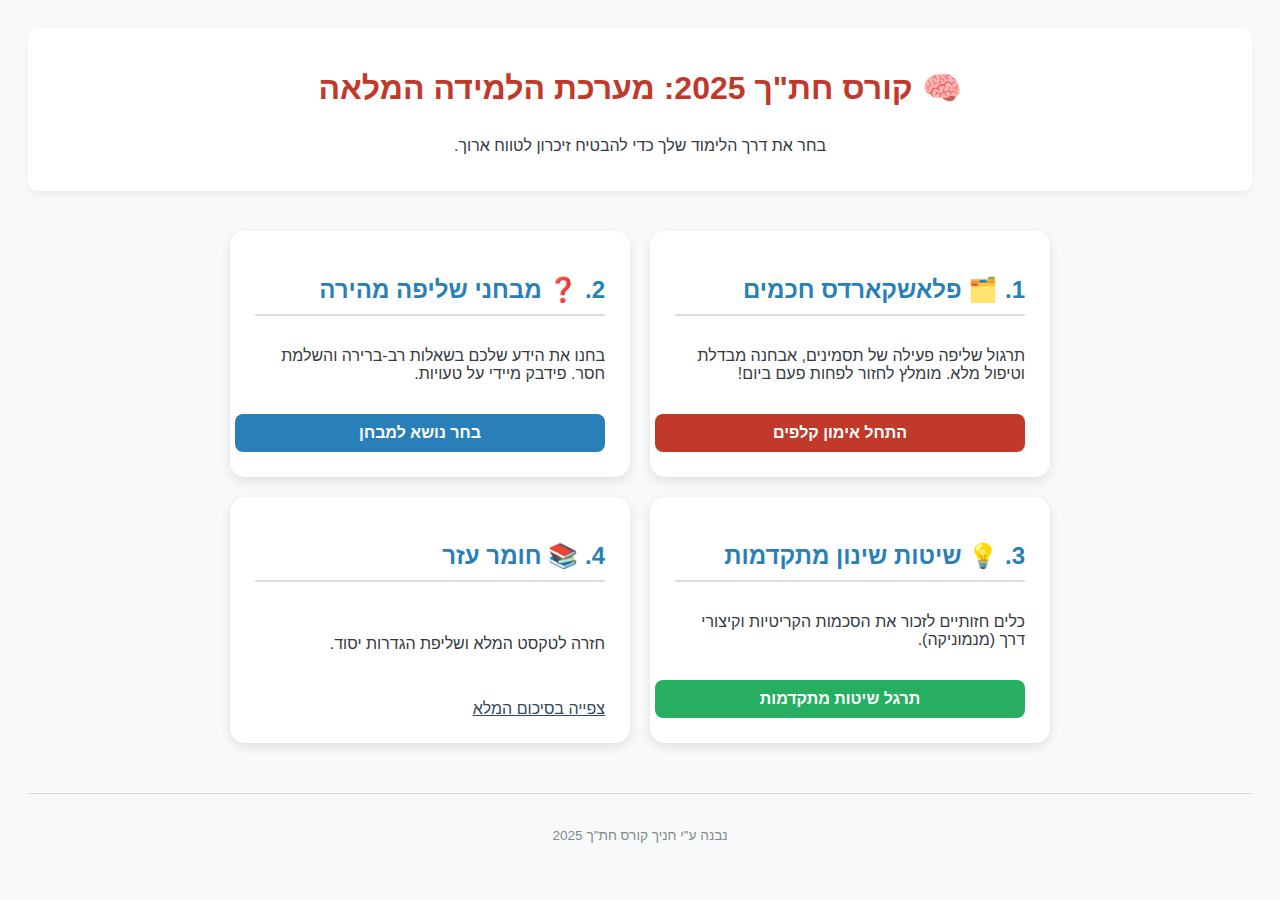
<file: index.html>
<!DOCTYPE html>
<html lang="he" dir="rtl">
<head>
    <meta charset="UTF-8">
    <meta name="viewport" content="width=device-width, initial-scale=1.0">
    <title>מערכת הלימוד לחת"ך | דף הבית</title>
    <link rel="stylesheet" href="styles/style.css"> 
</head>
<body>
    <header class="main-header">
        <h1>🧠 קורס חת"ך 2025: מערכת הלמידה המלאה</h1>
        <p>בחר את דרך הלימוד שלך כדי להבטיח זיכרון לטווח ארוך.</p>
    </header>

    <main class="main-container">
        <section id="flashcards" class="study-card">
            <h2>1. 🗂️ פלאשקארדס חכמים</h2>
            <p>תרגול שליפה פעילה של תסמינים, אבחנה מבדלת וטיפול מלא. מומלץ לחזור לפחות פעם ביום!</p>
            <a href="flashcards.html" class="cta-button">התחל אימון קלפים</a>
        </section>

        <section id="quizzes" class="study-card">
            <h2>2. ❓ מבחני שליפה מהירה</h2>
            <p>בחנו את הידע שלכם בשאלות רב-ברירה והשלמת חסר. פידבק מיידי על טעויות.</p>
            <a href="quiz.html" class="cta-button secondary-button">בחר נושא למבחן</a>
        </section>

        <section id="advanced-methods" class="study-card">
            <h2>3. 💡 שיטות שינון מתקדמות</h2>
            <p>כלים חזותיים לזכור את הסכמות הקריטיות וקיצורי דרך (מנמוניקה).</p>
            <a href="mnemonics.html" class="cta-button tertiary-button">תרגל שיטות מתקדמות</a>
        </section>

        <section id="resources" class="study-card small-card">
            <h2>4. 📚 חומר עזר</h2>
            <p>חזרה לטקסט המלא ושליפת הגדרות יסוד.</p>
            <a href="קישור לקובץ סיכום המקורי" target="_blank" class="small-link">צפייה בסיכום המלא</a>
        </section>
    </main>

    <footer class="main-footer">
        <p>נבנה ע"י חניך קורס חת"ך 2025</p>
    </footer>
</body>
</html>
</file>
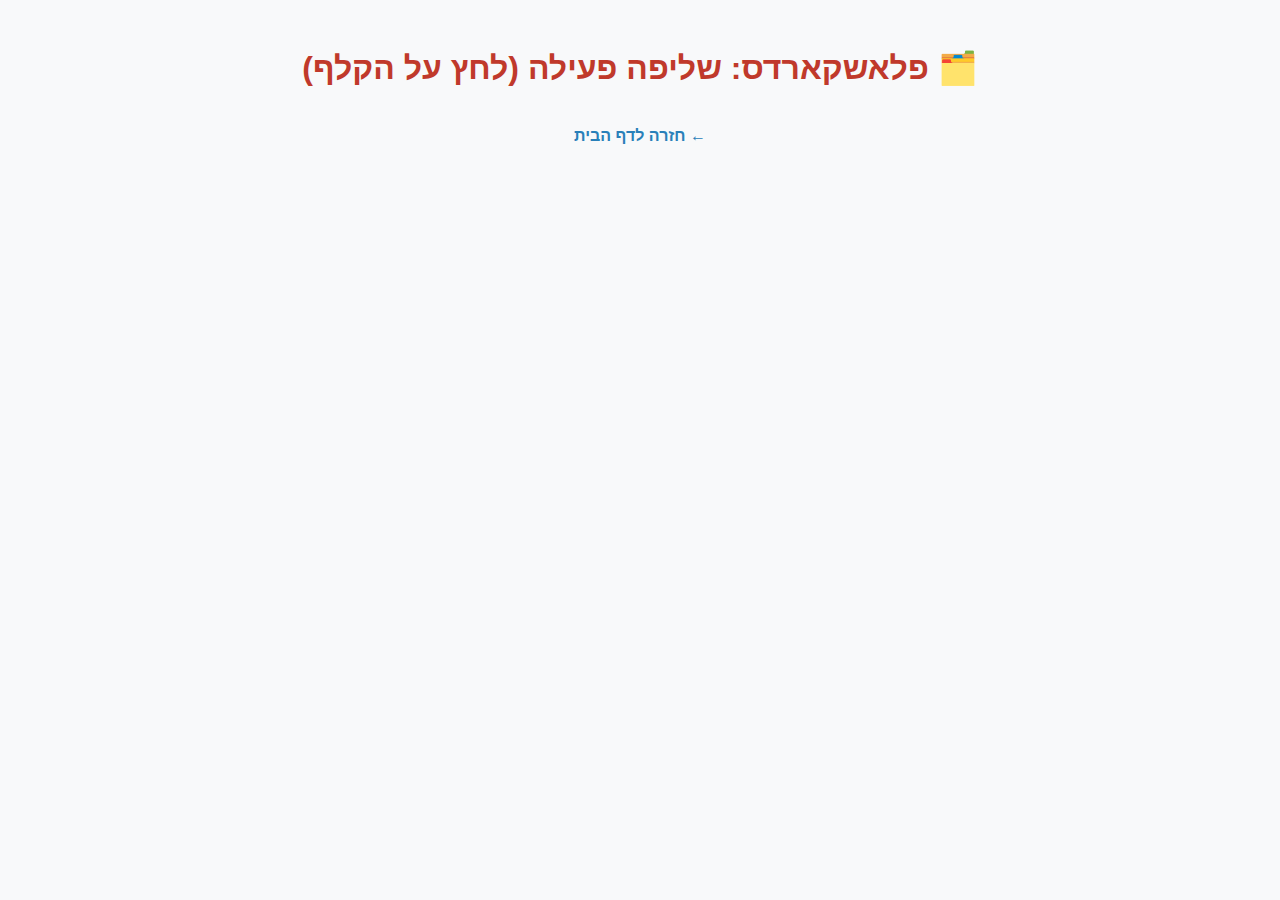
<file: flashcards.html>
<!DOCTYPE html>
<html lang="he" dir="rtl">
<head>
    <meta charset="UTF-8">
    <meta name="viewport" content="width=device-width, initial-scale=1.0">
    <title>פלאשקארדס חכמים</title>
    <link rel="stylesheet" href="styles/style.css"> 
    <script src="data/studyData.js"></script> 
</head>
<body>
    <header>
        <h1>🗂️ פלאשקארדס: שליפה פעילה (לחץ על הקלף)</h1>
        <a href="index.html" class="back-button">← חזרה לדף הבית</a>
    </header>

    <div class="cards-container" id="cards-container">
        </div>

    <script>
        // פונקציות ליצירת רשימה ב-HTML
        function createListHTML(items, isTreatment = false) {
            let listClass = isTreatment ? 'detail-list treatment-list' : 'detail-list';
            let html = `<ul class="${listClass}">`;
            items.forEach(item => {
                html += `<li>${item}</li>`;
            });
            html += `</ul>`;
            return html;
        }

        // פונקציה לטעינת הקלפים והצגתם
        function renderCards() {
            const container = document.getElementById('cards-container');
            // משתמשים במערך STUDY_DATA שנטען מ-data/studyData.js
            const studyPlan = STUDY_DATA; 
            
            studyPlan.forEach(item => {
                // תוכן צד קדמי (השאלה)
                const frontContent = item.topic;

                // תוכן צד אחורי (התשובה המלאה)
                let backContent = `<div class="back-title">${item.topic}</div>`;
                
                // 1. תסמינים
                backContent += `<div class="detail-header">תסמינים מרכזיים</div>`;
                backContent += createListHTML(item.symptoms);

                // 2. מבדילים
                backContent += `<div class="detail-header">תסמינים מבדילים</div>`;
                backContent += createListHTML(item.distinguishing);
                
                // 3. טיפול
                backContent += `<div class="detail-header treatment-header">טיפול מלא</div>`;
                backContent += createListHTML(item.treatment, true);


                // בניית מבנה הקלף המלא (כולל אפקט היפוך)
                const cardHTML = `
                    <div class="flip-card" onclick="this.classList.toggle('flipped')">
                        <div class="flip-card-inner">
                            <div class="flip-card-front">
                                ${frontContent}
                                <br><br>
                                (לחץ להיפוך)
                            </div>
                            <div class="flip-card-back">
                                ${backContent}
                            </div>
                        </div>
                    </div>
                `;
                container.innerHTML += cardHTML;
            });
        }

        // טעינת הקלפים כאשר הדף נטען
        document.addEventListener('DOMContentLoaded', renderCards);
    </script>
</body>
</html>
</file>
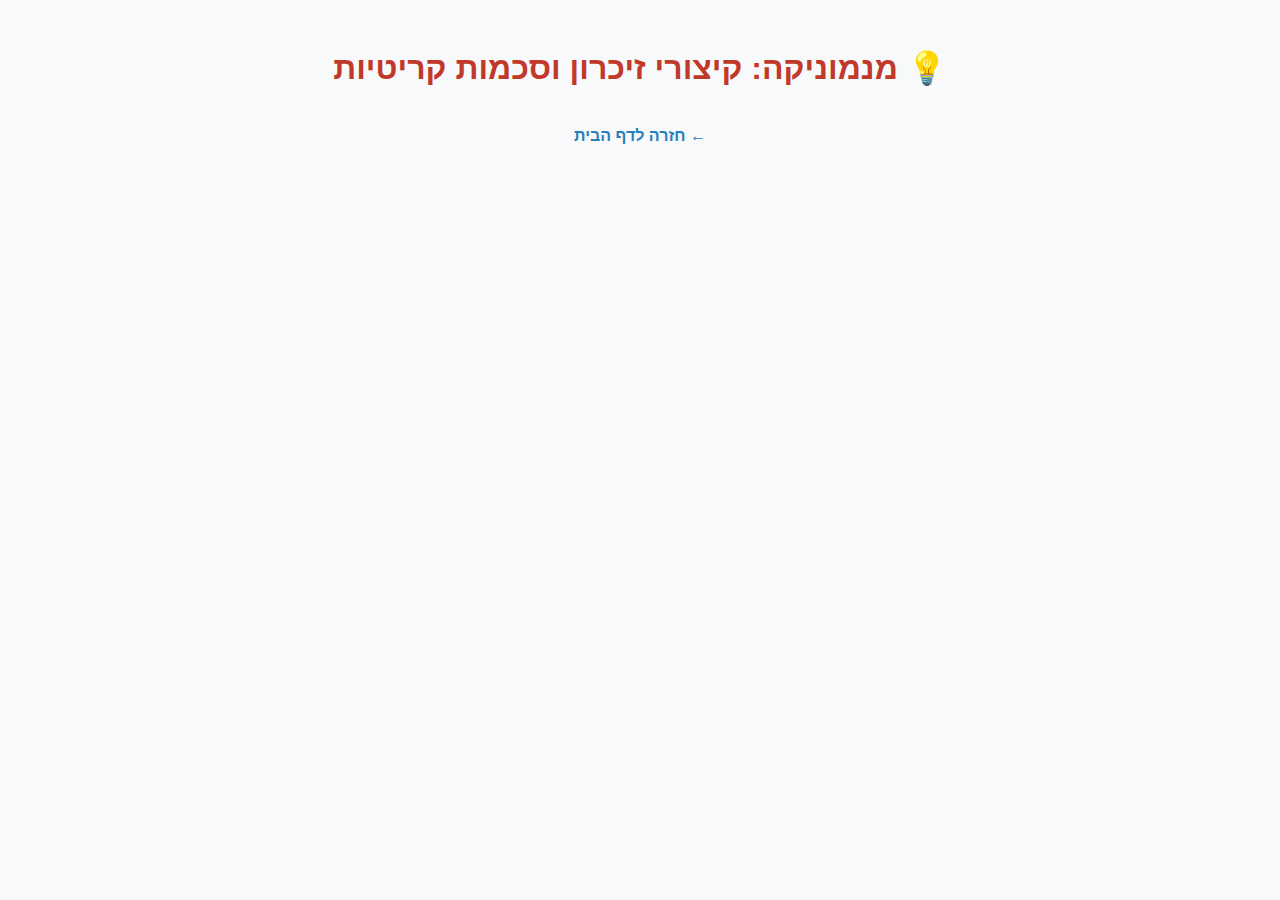
<file: mnemonics.html>
<!DOCTYPE html>
<html lang="he" dir="rtl">
<head>
    <meta charset="UTF-8">
    <meta name="viewport" content="width=device-width, initial-scale=1.0">
    <title>מנמוניקה וקיצורי דרך</title>
    <link rel="stylesheet" href="styles/style.css"> 
    <script src="data/studyData.js"></script> 
    <style>
        .mnemonics-grid {
            display: grid;
            grid-template-columns: repeat(auto-fit, minmax(300px, 1fr));
            gap: 20px;
            max-width: 1000px;
            margin: 30px auto;
        }
        .mnemonic-item {
            background-color: #ecf0f1;
            padding: 20px;
            border-radius: 10px;
            box-shadow: 0 4px 6px rgba(0, 0, 0, 0.1);
            text-align: right;
            border-right: 5px solid #27ae60;
        }
        .mnemonic-item h3 {
            color: #2c3e50;
            margin-top: 0;
            font-size: 1.6em;
            border-bottom: 2px dashed #bdc3c7;
            padding-bottom: 10px;
        }
        .mnemonic-item p {
            font-size: 1.1em;
            color: #34495e;
            line-height: 1.5;
            margin-top: 15px;
        }
        .mnemonic-item span {
            font-weight: bold;
            color: #e74c3c; /* צבע אדום לקיצור עצמו */
        }
    </style>
</head>
<body>
    <header>
        <h1>💡 מנמוניקה: קיצורי זיכרון וסכמות קריטיות</h1>
        <a href="index.html" class="back-button">← חזרה לדף הבית</a>
    </header>

    <div class="mnemonics-grid" id="mnemonics-grid">
        </div>

    <script>
        document.addEventListener('DOMContentLoaded', () => {
            const gridContainer = document.getElementById('mnemonics-grid');
            
            // שימוש במערך STUDY_DATA שנטען מקובץ הנתונים
            STUDY_DATA.forEach(item => {
                // מציגים רק אם קיים קיצור זיכרון
                if (item.mnemonic) {
                    const html = `
                        <div class="mnemonic-item">
                            <h3>${item.topic} (${item.category})</h3>
                            <p><span>${item.mnemonic}</span></p>
                            <p>${item.treatment.join(' | ')}</p>
                        </div>
                    `;
                    gridContainer.innerHTML += html;
                }
            });
        });
    </script>
</body>
</html>
</file>
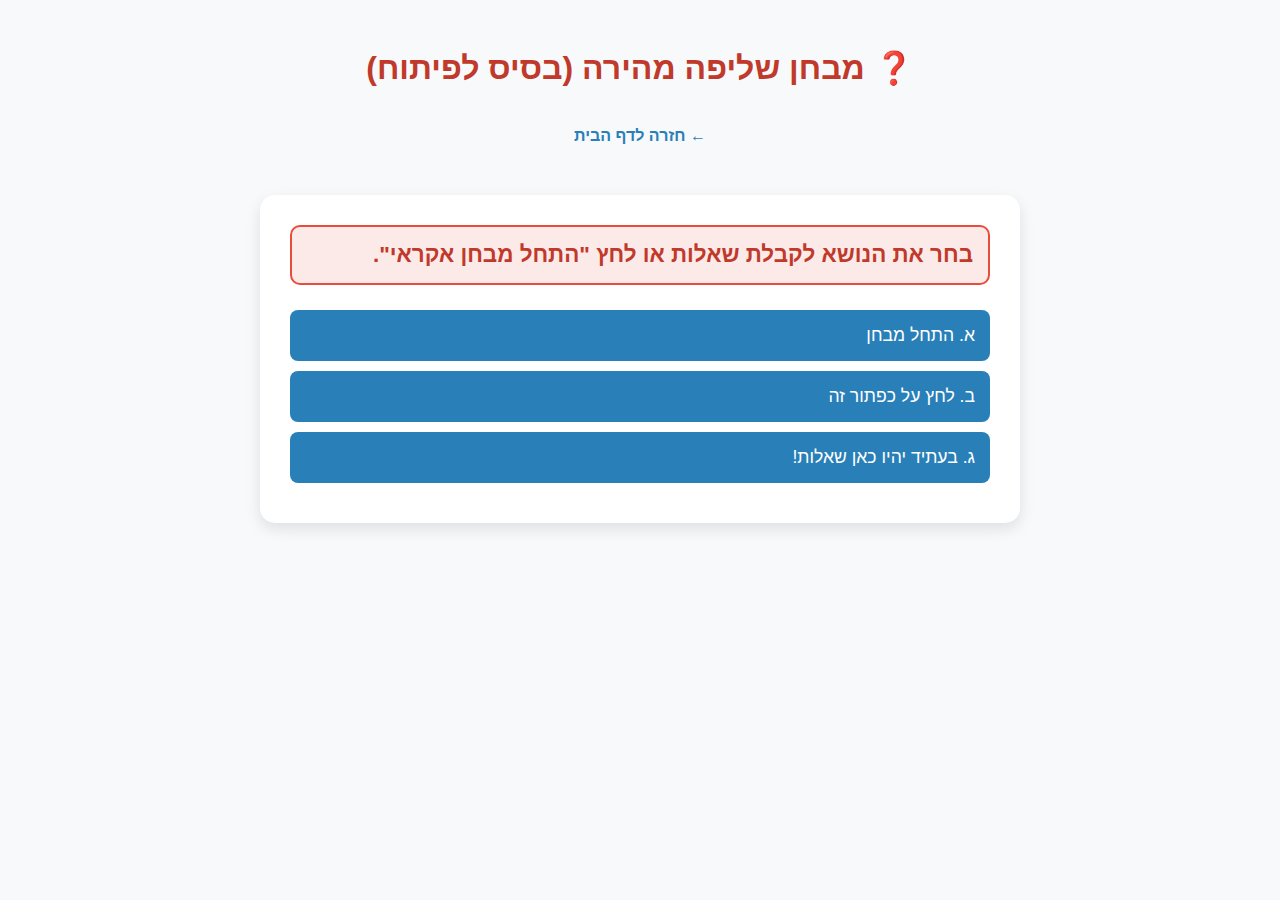
<file: quiz.html>
<!DOCTYPE html>
<html lang="he" dir="rtl">
<head>
    <meta charset="UTF-8">
    <meta name="viewport" content="width=device-width, initial-scale=1.0">
    <title>מבחן שליפה מהירה</title>
    <link rel="stylesheet" href="styles/style.css"> 
    <script src="data/studyData.js"></script> 
    <style>
        .quiz-container {
            max-width: 700px;
            margin: 30px auto;
            background-color: white;
            padding: 30px;
            border-radius: 15px;
            box-shadow: 0 6px 15px rgba(0, 0, 0, 0.1);
            text-align: right;
        }
        .question-box {
            font-size: 1.4em;
            font-weight: bold;
            color: #c0392b;
            margin-bottom: 25px;
            padding: 15px;
            border: 2px solid #e74c3c;
            border-radius: 10px;
            background-color: #fceae8;
        }
        .answer-button {
            display: block;
            width: 100%;
            padding: 15px;
            margin-bottom: 10px;
            background-color: #2980b9;
            color: white;
            border: none;
            border-radius: 8px;
            text-align: right;
            font-size: 1.1em;
            cursor: pointer;
            transition: background-color 0.3s, transform 0.1s;
        }
        .answer-button:hover {
            background-color: #3498db;
        }
        .feedback {
            margin-top: 20px;
            padding: 15px;
            border-radius: 10px;
            font-weight: bold;
            display: none; /* נסתר עד לקבלת תשובה */
        }
        .correct {
            background-color: #2ecc71;
            color: white;
        }
        .incorrect {
            background-color: #e74c3c;
            color: white;
        }
    </style>
</head>
<body>
    <header>
        <h1>❓ מבחן שליפה מהירה (בסיס לפיתוח)</h1>
        <a href="index.html" class="back-button">← חזרה לדף הבית</a>
    </header>

    <div class="quiz-container">
        <div class="question-box" id="question-text">
            בחר את הנושא לקבלת שאלות או לחץ "התחל מבחן אקראי".
        </div>

        <div id="answers-container">
            <button class="answer-button">א. התחל מבחן</button>
            <button class="answer-button">ב. לחץ על כפתור זה</button>
            <button class="answer-button">ג. בעתיד יהיו כאן שאלות!</button>
        </div>

        <div class="feedback" id="feedback-message"></div>
    </div>

    <script>
        // *** הערה: זוהי רק מסגרת לוגיקה. הוספת הלוגיקה המלאה ליצירת שאלות באופן אקראי דורשת פיתוח נוסף ב-JavaScript ***
        
        document.addEventListener('DOMContentLoaded', () => {
            // לדוגמה: ניתן לטעון את כל הנושאים מה-STUDY_DATA
            const topics = STUDY_DATA.map(item => item.topic);
            console.log("נושאים זמינים למבחן:", topics);
            
            // פונקציה שתשלף שאלות רב-ברירה ותטען אותן לדף
            // function loadNewQuestion() { ... }
            
            // נניח: document.getElementById('question-text').innerText = "מהו הטיפול המיידי במקרה של שוק אנפילקטי?";
        });
    </script>
</body>
</html>
</file>
<file: styles/style.css>
/* styles/style.css */
body {
    font-family: 'Segoe UI', Tahoma, Geneva, Verdana, sans-serif;
    background-color: #f8f9fa;
    color: #343a40;
    padding: 20px;
    text-align: center;
    direction: rtl; /* יישור לימין לכל האתר */
}

h1 {
    color: #c0392b;
    margin-bottom: 30px;
    font-size: 2em;
}

/* --- דף הבית (index.html) --- */
.main-header {
    margin-bottom: 40px;
    padding: 20px;
    background-color: #ffffff;
    border-radius: 10px;
    box-shadow: 0 4px 8px rgba(0, 0, 0, 0.05);
}
.main-container {
    display: flex;
    flex-wrap: wrap;
    justify-content: center;
    gap: 20px;
    max-width: 1200px;
    margin: 0 auto;
}
.study-card {
    background-color: #ffffff;
    padding: 25px;
    border-radius: 15px;
    box-shadow: 0 4px 12px rgba(0, 0, 0, 0.1);
    width: 350px;
    text-align: right;
    display: flex;
    flex-direction: column;
    justify-content: space-between;
}
.study-card h2 {
    color: #2980b9;
    font-size: 1.5em;
    border-bottom: 2px solid #ddd;
    padding-bottom: 10px;
    margin-bottom: 15px;
}
.cta-button {
    display: block;
    width: 100%;
    padding: 10px;
    margin-top: 15px;
    border-radius: 8px;
    text-decoration: none;
    font-weight: bold;
    transition: background-color 0.3s;
    text-align: center;
}
.cta-button {
    background-color: #c0392b;
    color: white;
}
.secondary-button {
    background-color: #2980b9;
}
.tertiary-button {
    background-color: #27ae60;
}
.small-link {
    display: inline-block;
    color: #34495e;
    text-decoration: underline;
    margin-top: 10px;
}
.main-footer {
    margin-top: 50px;
    padding-top: 20px;
    border-top: 1px solid #ddd;
    color: #7f8c8d;
    font-size: 0.85em;
}
.back-button {
    display: inline-block;
    margin: 10px 0 20px;
    color: #2980b9;
    text-decoration: none;
    font-weight: bold;
}

/* --- גלריית קלפים (flashcards.html) --- */
.cards-container {
    display: flex;
    flex-wrap: wrap;
    justify-content: center;
    gap: 20px;
}

.flip-card {
    background-color: transparent;
    width: 300px; /* רוחב קלף */
    height: 400px; /* גובה קלף */
    perspective: 1000px;
    cursor: pointer;
}

.flip-card-inner {
    position: relative;
    width: 100%;
    height: 100%;
    text-align: center;
    transition: transform 0.6s;
    transform-style: preserve-3d;
    box-shadow: 0 4px 8px rgba(0, 0, 0, 0.1);
    border-radius: 15px;
}

.flip-card.flipped .flip-card-inner {
    transform: rotateY(180deg);
}

.flip-card-front, .flip-card-back {
    position: absolute;
    width: 100%;
    height: 100%;
    -webkit-backface-visibility: hidden;
    backface-visibility: hidden;
    border-radius: 15px;
    padding: 20px;
    box-sizing: border-box;
    display: flex;
    flex-direction: column;
    justify-content: center;
    align-items: center;
}

.flip-card-front {
    background-color: #e74c3c; /* אדום חת"ך */
    color: white;
    font-size: 1.5em;
    font-weight: bold;
    line-height: 1.5;
    text-shadow: 0 1px 2px rgba(0, 0, 0, 0.3);
}

.flip-card-back {
    background-color: #f8f9fa;
    color: #343a40;
    transform: rotateY(180deg);
    text-align: right;
    justify-content: flex-start;
    padding: 15px;
    overflow-y: auto;
    border: 1px solid #ddd;
}
.back-title {
    font-size: 1.3em;
    font-weight: bold;
    color: #2c3e50;
    margin-bottom: 10px;
    border-bottom: 2px solid #bdc3c7;
    width: 100%;
    text-align: center;
    padding-bottom: 5px;
}
.detail-header {
    font-weight: bold;
    color: #2980b9;
    margin-top: 10px;
    margin-bottom: 5px;
    width: 100%;
    font-size: 1.1em;
}
.treatment-header {
    color: #27ae60;
}
.detail-list {
    list-style-type: none;
    padding-right: 0;
    margin: 0;
    line-height: 1.4;
    font-size: 0.95em;
    width: 100%;
}
.detail-list li {
    position: relative;
    padding-right: 15px;
    margin-bottom: 3px;
}
.detail-list li:before {
    content: "•";
    position: absolute;
    right: 0;
    color: #2980b9;
    font-weight: bold;
}
.treatment-list li:before {
    content: "✅";
    color: #27ae60;
}
</file>
